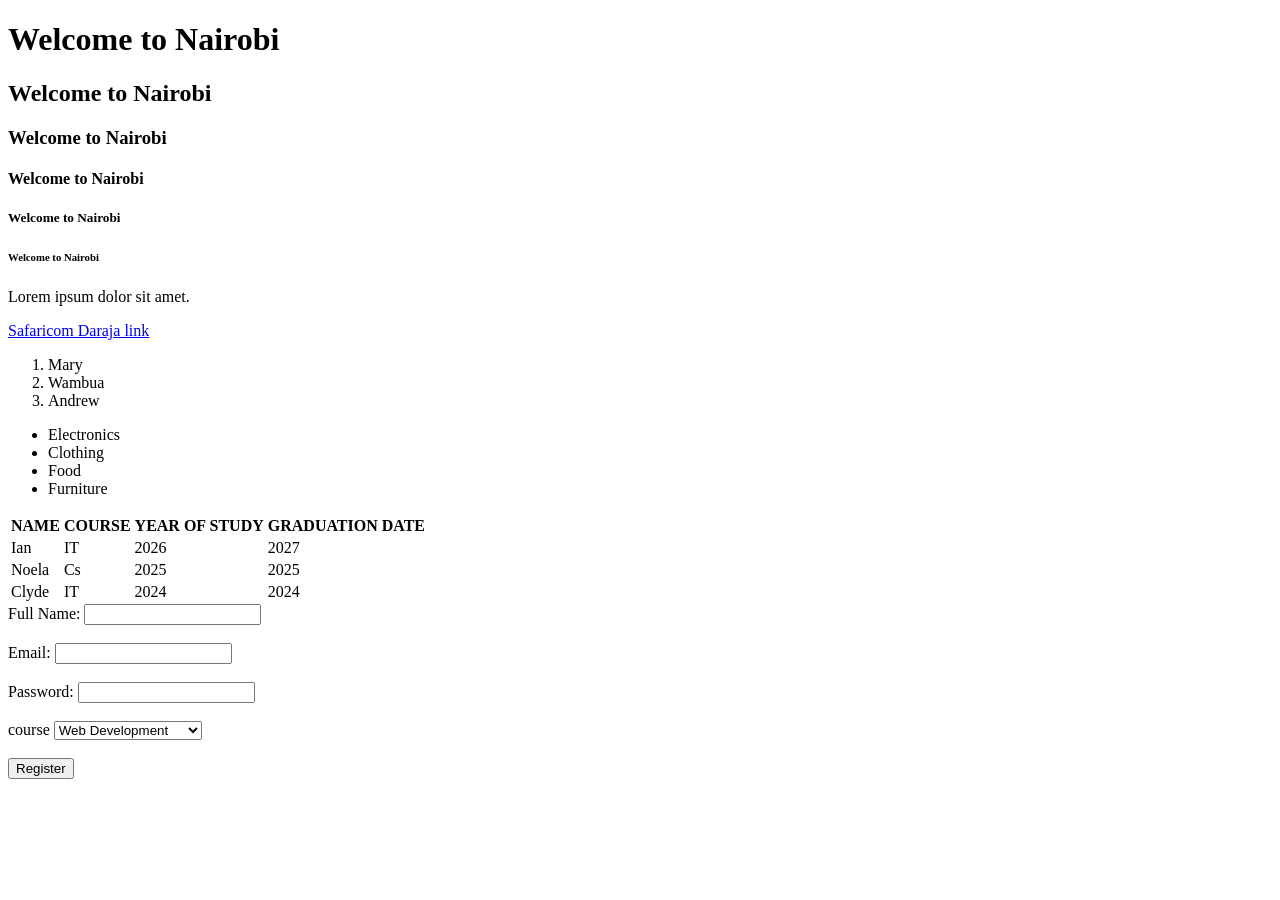
<file: index.html>
<!doctype html>
<html lang="en">
<head>
    <meta charset="UTF-8">
    <meta name="viewport"
          content="width=device-width, user-scalable=no, initial-scale=1.0, maximum-scale=1.0, minimum-scale=1.0">
    <meta http-equiv="X-UA-Compatible" content="ie=edge">
    <title>My Home page</title>
</head>
<body>
<h1>Welcome to Nairobi</h1>
<h2>Welcome to Nairobi</h2>
<h3>Welcome to Nairobi</h3>
<h4>Welcome to Nairobi</h4>
<h5>Welcome to Nairobi</h5>
<h6>Welcome to Nairobi</h6>
<p>Lorem ipsum dolor sit amet.</p>
<a href="https://developer.safaricom.co.ke/" target="_blank">Safaricom Daraja link</a>
<ol>
    <li>Mary</li>
    <li>Wambua</li>
    <li>Andrew</li>
</ol>
<ul>
    <li>Electronics</li>
    <li>Clothing</li>
    <li>Food</li>
    <li>Furniture</li>
</ul>
<table>
    <thead>
        <tr>
            <th>NAME</th>
            <th>COURSE</th>
            <th>YEAR OF STUDY</th>
            <th>GRADUATION DATE</th>
        </tr>
    </thead>
    <tbody>
        <tr>
            <td>Ian</td>
            <td>IT</td>
            <td>2026</td>
            <td>2027</td>
        </tr>
    <tr>
        <td>Noela</td>
        <td>Cs</td>
        <td>2025</td>
        <td>2025</td>
    </tr>
    <tr>
        <td>Clyde</td>
        <td>IT</td>
        <td>2024</td>
        <td>2024</td>
    </tr>
    </tbody>
</table>
<form action="">
    <label for="fullname">Full Name: </label>
    <input type="text" id="fullname" name="fullname"><br><br>

    <label for="email">Email: </label>
    <input type="email" id="email" name="email"><br><br>

    <label for="password">Password: </label>
    <input type="password" id="password" name="password"><br><br>

    <label for="course">course</label>
    <select name="course" id="course">
        <option value="web">Web Development</option>
        <option value="python">Python Programming</option>
        <option value="mobile">Mobile App</option>
        <option value="cybersec">Cybersecurity</option>
    </select><br><br>

    <button>Register</button>

</form>
</body>
</html>
</file>
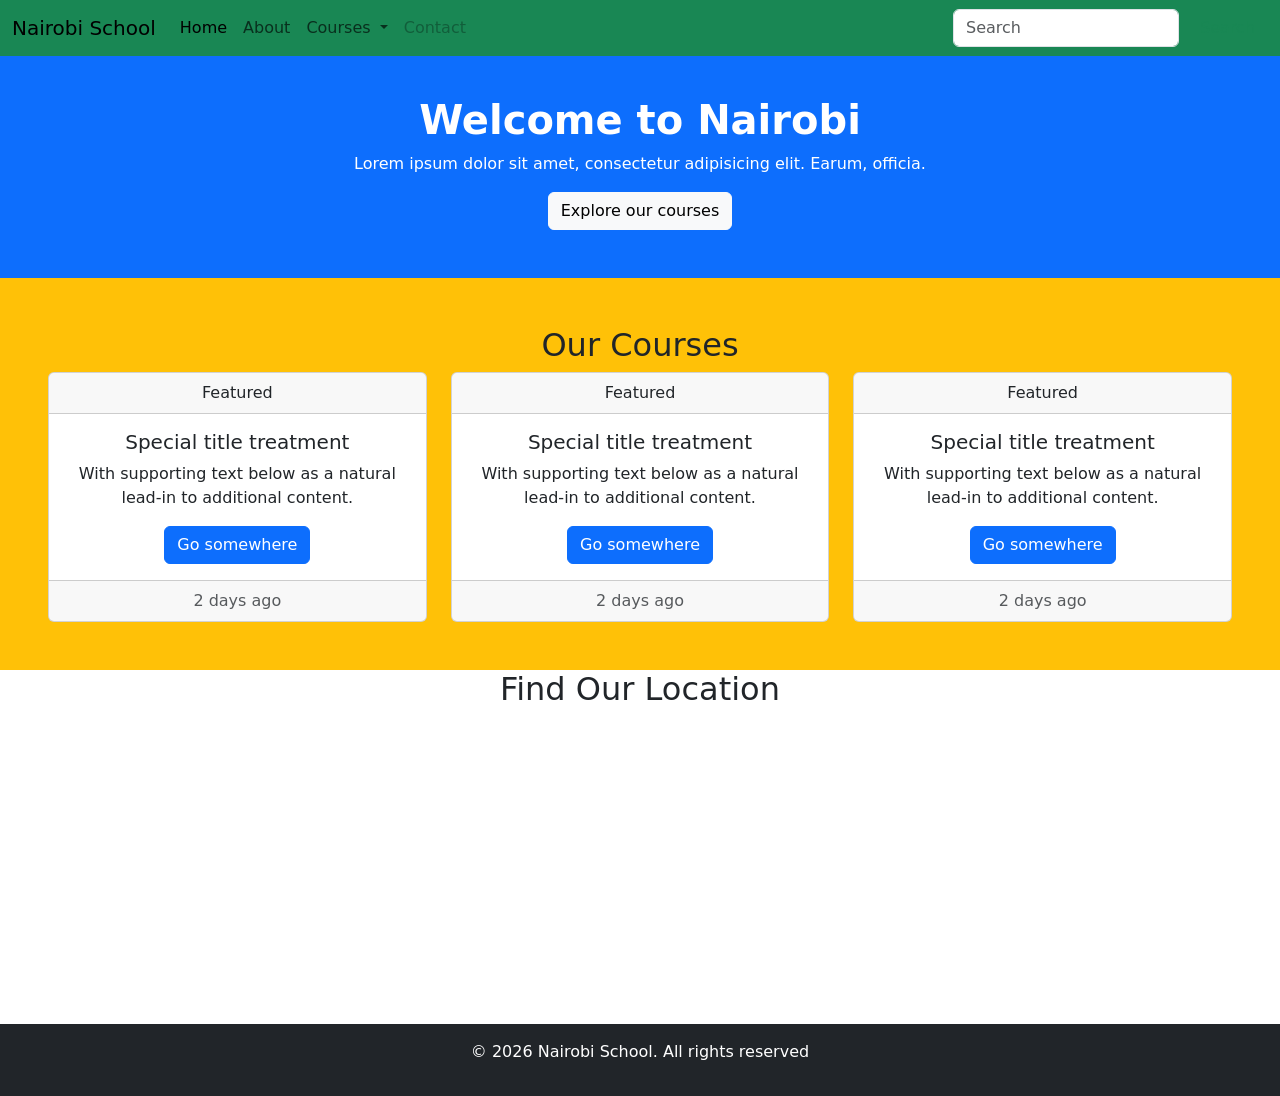
<file: bootsrap.html>
<!doctype html>
<html lang="en">
<head>
    <meta charset="UTF-8">
    <meta name="viewport"
          content="width=device-width, user-scalable=no, initial-scale=1.0, maximum-scale=1.0, minimum-scale=1.0">
    <meta http-equiv="X-UA-Compatible" content="ie=edge">
    <title>Bootstrap</title>
  <link href="https://cdn.jsdelivr.net/npm/bootstrap@5.3.8/dist/css/bootstrap.min.css" rel="stylesheet" integrity="sha384-sRIl4kxILFvY47J16cr9ZwB07vP4J8+LH7qKQnuqkuIAvNWLzeN8tE5YBujZqJLB" crossorigin="anonymous">

</head>
<body>

<nav class="navbar navbar-expand-lg bg-success navbar-light fixed-top">
  <div class="container-fluid">
    <a class="navbar-brand" href="#">Nairobi School</a>
    <button class="navbar-toggler" type="button" data-bs-toggle="collapse" data-bs-target="#navbarSupportedContent" aria-controls="navbarSupportedContent" aria-expanded="false" aria-label="Toggle navigation">
      <span class="navbar-toggler-icon"></span>
    </button>
    <div class="collapse navbar-collapse" id="navbarSupportedContent">
      <ul class="navbar-nav me-auto mb-2 mb-lg-0">
        <li class="nav-item">
          <a class="nav-link active" aria-current="page" href="#">Home</a>
        </li>
        <li class="nav-item">
          <a class="nav-link" href="#">About</a>
        </li>
        <li class="nav-item dropdown">
          <a class="nav-link dropdown-toggle" href="#" role="button" data-bs-toggle="dropdown" aria-expanded="false">
            Courses
          </a>
          <ul class="dropdown-menu">
            <li><a class="dropdown-item" href="#">BIt</a></li>
            <li><a class="dropdown-item" href="#">Computer Science</a></li>
            <li><hr class="dropdown-divider"></li>
            <li><a class="dropdown-item" href="#">Software Engineering</a></li>
          </ul>
        </li>
        <li class="nav-item">
          <a class="nav-link disabled" aria-disabled="true">Contact</a>
        </li>
      </ul>
      <form class="d-flex" role="search">
        <input class="form-control me-2" type="search" placeholder="Search" aria-label="Search"/>
        <button class="btn btn-outline-success" type="submit">Search</button>
      </form>
    </div>
  </div>
</nav>

<!--    Hero Section-->
    <section class="bg-primary mt-5 text-center py-5 text-white">
        <div class="container">
            <h1 class="fw-bold">Welcome to Nairobi</h1>
            <p>Lorem ipsum dolor sit amet, consectetur adipisicing elit. Earum, officia.</p>
            <a href="" class="btn btn-light" >Explore our courses</a>
        </div>
    </section>

<!--main section-->
<section class="bg-warning p-5">
    <div>
        <h2 class="text-center">Our Courses</h2>
       <div class="row">
           <div class="col-md-4">
               <div class="card text-center">
                  <div class="card-header">
                    Featured
                  </div>
                    <div class="card-body">
                        <h5 class="card-title">Special title treatment</h5>
                        <p class="card-text">With supporting text below as a natural lead-in to additional content.</p>
                        <a href="#" class="btn btn-primary">Go somewhere</a>
                    </div>
                    <div class="card-footer text-body-secondary">
                        2 days ago
                    </div>
                </div>
           </div>
           <div class="col-md-4">
               <div class="card text-center">
  <div class="card-header">
    Featured
  </div>
  <div class="card-body">
    <h5 class="card-title">Special title treatment</h5>
    <p class="card-text">With supporting text below as a natural lead-in to additional content.</p>
    <a href="#" class="btn btn-primary">Go somewhere</a>
  </div>
  <div class="card-footer text-body-secondary">
    2 days ago
  </div>
</div>
           </div>
           <div class="col-md-4">
               <div class="card text-center">
  <div class="card-header">
    Featured
  </div>
  <div class="card-body">
    <h5 class="card-title">Special title treatment</h5>
    <p class="card-text">With supporting text below as a natural lead-in to additional content.</p>
    <a href="#" class="btn btn-primary">Go somewhere</a>
  </div>
  <div class="card-footer text-body-secondary">
    2 days ago
  </div>
</div>
           </div>
       </div>
    </div>
</section>
<!--Google maps-->
<section class="container text-center">
    <div>
        <h2>Find Our Location</h2>
        <iframe src="https://www.google.com/maps/embed?pb=!1m18!1m12!1m3!1d3989.6145004663035!2d35.3059341!3d0.5791435!2m3!1f0!2f0!3f0!3m2!1i1024!2i768!4f13.1!3m3!1m2!1s0x17810541e3489189%3A0x28d1867590abe426!2sUNIVERSITY%20OF%20ELDORET%2C%20MAIN%20CAMPUS%20Admin%20block!5e0!3m2!1sen!2ske!4v1792131816699!5m2!1sen!2ske" width="100%" height="300" style="border:0;" allowfullscreen="" loading="lazy" referrerpolicy="strict-origin-when-cross-origin"></iframe>
    </div>
</section>

<!--footer-->
<footer class="bg-dark text-white text-center py-3">
    <p>&copy; 2026 Nairobi School. All rights reserved</p>
</footer>


<script src="https://cdn.jsdelivr.net/npm/bootstrap@5.3.8/dist/js/bootstrap.bundle.min.js" integrity="sha384-FKyoEForCGlyvwx9Hj09JcYn3nv7wiPVlz7YYwJrWVcXK/BmnVDxM+D2scQbITxI" crossorigin="anonymous"></script>

</body>
</html>
</file>
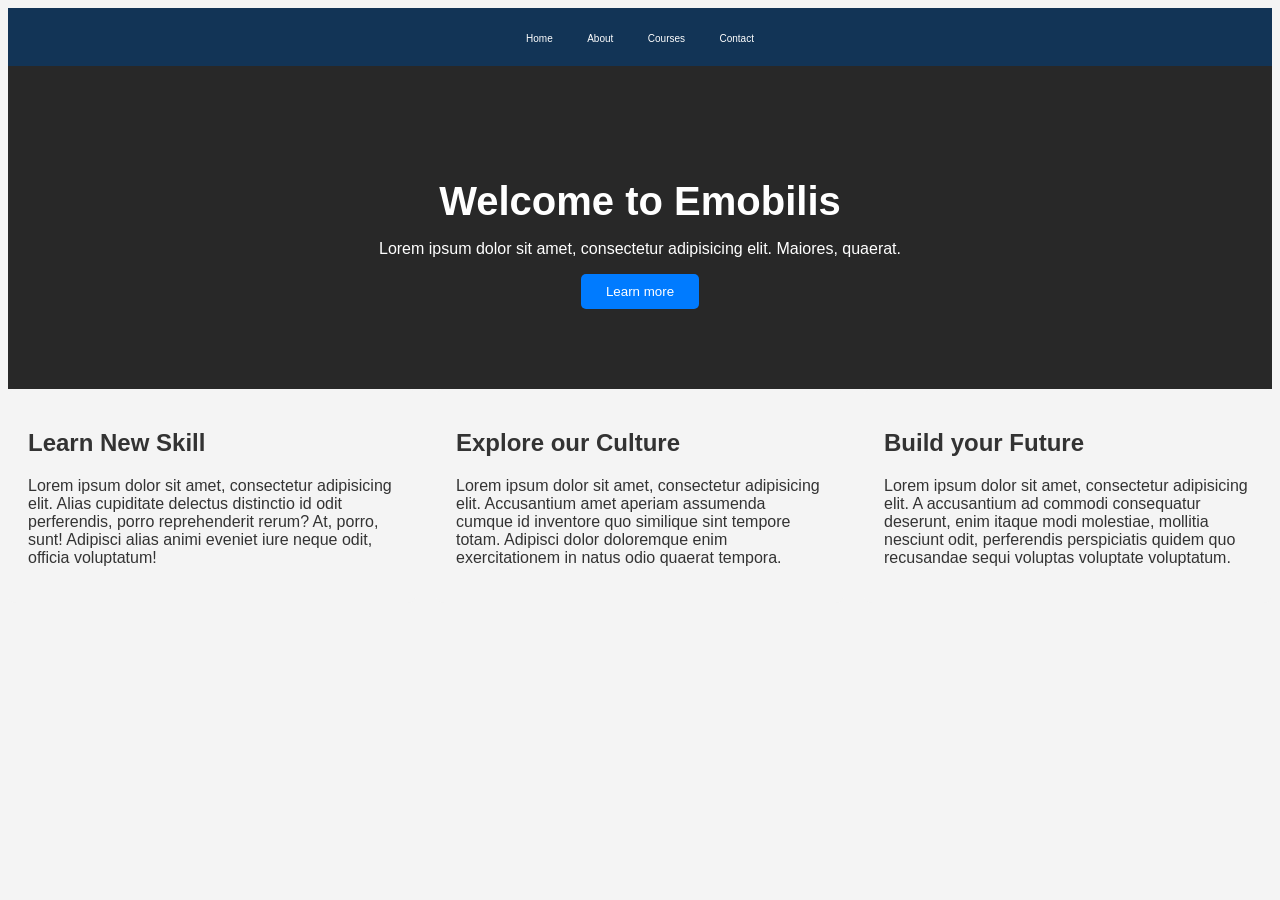
<file: home.html>
<!doctype html>
<html lang="en">
<head>
    <meta charset="UTF-8">
    <meta name="viewport"
          content="width=device-width, user-scalable=no, initial-scale=1.0, maximum-scale=1.0, minimum-scale=1.0">
    <meta http-equiv="X-UA-Compatible" content="ie=edge">
    <title>Home - Welcome to Emobilis</title>
    <link rel="stylesheet" href="assets/style.css">
</head>
<body>
<!--    Navigation section-->
    <nav>
        <a href="">Home</a>
        <a href="">About</a>
        <a href="">Courses</a>
        <a href="">Contact</a>
    </nav>
<!--hero section-->
    <section class="hero">
        <h1>Welcome to Emobilis</h1>
        <p>Lorem ipsum dolor sit amet, consectetur adipisicing elit. Maiores, quaerat.</p>
        <button>Learn more</button>
    </section>

    <section class="columns">
        <div class="column">
            <h2>Learn New Skill</h2>
            <p>Lorem ipsum dolor sit amet, consectetur adipisicing elit. Alias cupiditate delectus distinctio id odit perferendis, porro reprehenderit rerum? At, porro, sunt! Adipisci alias animi eveniet iure neque odit, officia voluptatum!</p>
        </div>
        <div class="column">
            <h2>Explore our Culture</h2>
            <p>Lorem ipsum dolor sit amet, consectetur adipisicing elit. Accusantium amet aperiam assumenda cumque id inventore quo similique sint tempore totam. Adipisci dolor doloremque enim exercitationem in natus odio quaerat tempora.</p>
        </div>
        <div class="column">
            <h2>Build your Future</h2>
            <p>Lorem ipsum dolor sit amet, consectetur adipisicing elit. A accusantium ad commodi consequatur deserunt, enim itaque modi molestiae, mollitia nesciunt odit, perferendis perspiciatis quidem quo recusandae sequi voluptas voluptate voluptatum.</p>
        </div>
    </section>


</body>
</html>
</file>
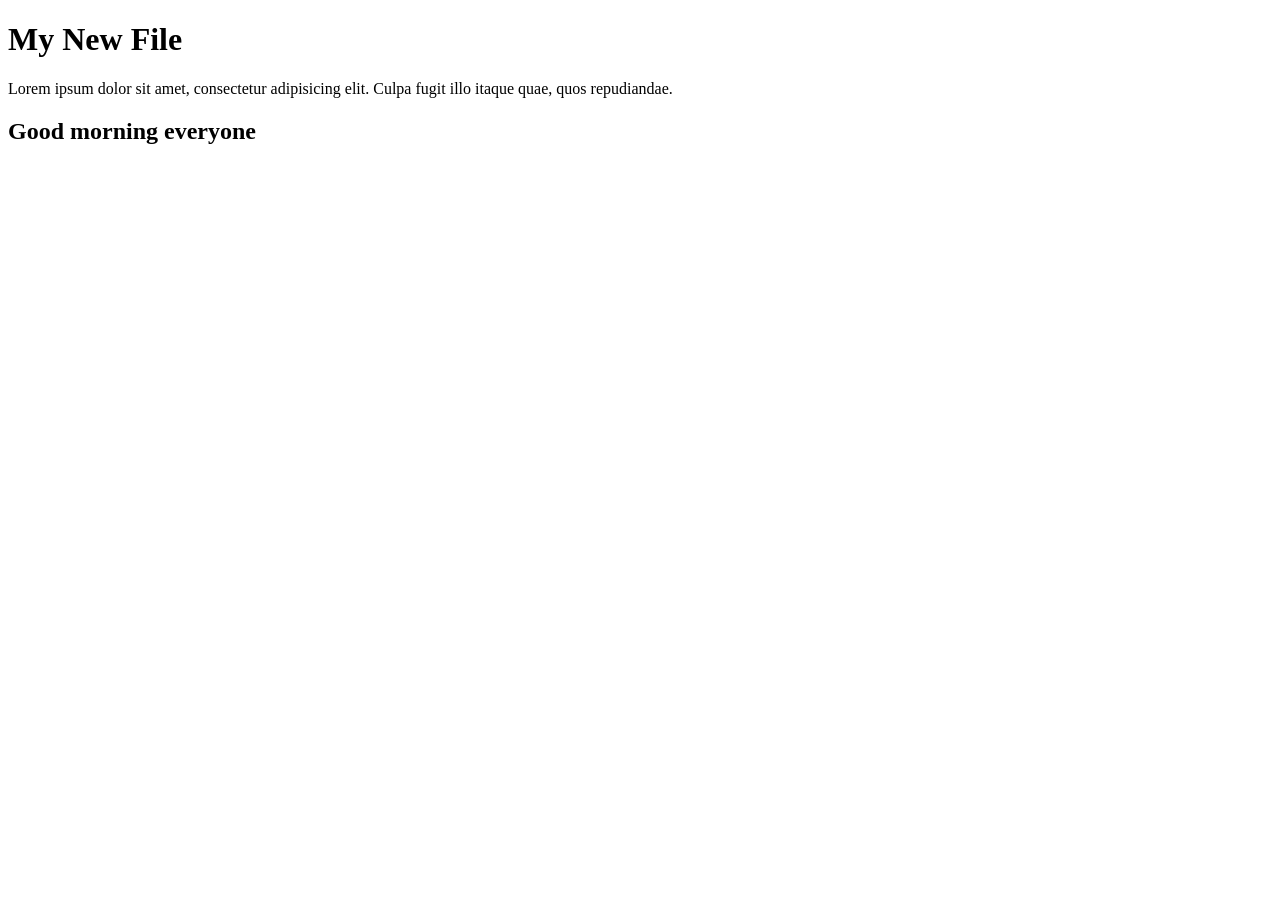
<file: newfile.html>
<!doctype html>
<html lang="en">
<head>
    <meta charset="UTF-8">
    <meta name="viewport"
          content="width=device-width, user-scalable=no, initial-scale=1.0, maximum-scale=1.0, minimum-scale=1.0">
    <meta http-equiv="X-UA-Compatible" content="ie=edge">
    <title>Document</title>
</head>
<body>
    <h1>My New File</h1>
    <p>Lorem ipsum dolor sit amet, consectetur adipisicing elit. Culpa fugit illo itaque quae, quos repudiandae.</p>
    <h2>Good morning everyone</h2>
</body>
</html>
</file>
<file: assets/style.css>
body{
    margin: 95;
    font-family: Arial, sans-serif;
    background-color: #f4f4f4;
    color: #333;
}

nav{
    background-color: #123456;
    padding: 20px;
    text-align: center;
}

nav a{
    color: white;
    text-decoration: none;
    margin: 15px;
    font-size: 10px;
}

.hero{
    background-color: #282828;
    color: white;
    text-align: center;
    padding: 80px  20px
}

.hero h1{
    font-size: 40px;
    margin-bottom: 15px;
}
.columns {
    display: flex;
    gap: 20px;
    justify-content: space-between;
    align-items: stretch;
}

.column {
    flex: 1;
    padding: 20px;
    background-color: #f4f4f4;
    border-radius: 8px;
}

.hero-contact{
    background-color: #2874a6;
    color: white;
    text-align: center;
    padding: 45px 20px;

}

.hero-contact h1{
    font-size: 35px;
}

.hero-contact p{
    font-size: 16px;
}

.main-section{
    display: flex;
    gap: 30px;
    padding: 40px;
}

.info,.form{
    background-color: #2874a6;
    padding: 25px;
    flex: 1 1 100%;
    border-radius: 8px;
    maximum-width: 500px;
    text-align: center;
}

.info img{
    width: 100%;

}

label{
    display: block;
    margin-top: 15px;
    margin-bottom: 5px;
}

button {
    padding: 10px 25px;
    background-color: #007bff;
    color: white;
    border: none;
    border-radius: 5px;
    cursor: pointer;
    display: block;
    margin: 0 auto;
}

button:hover {
    background-color: #0056b3;
}
</file>
